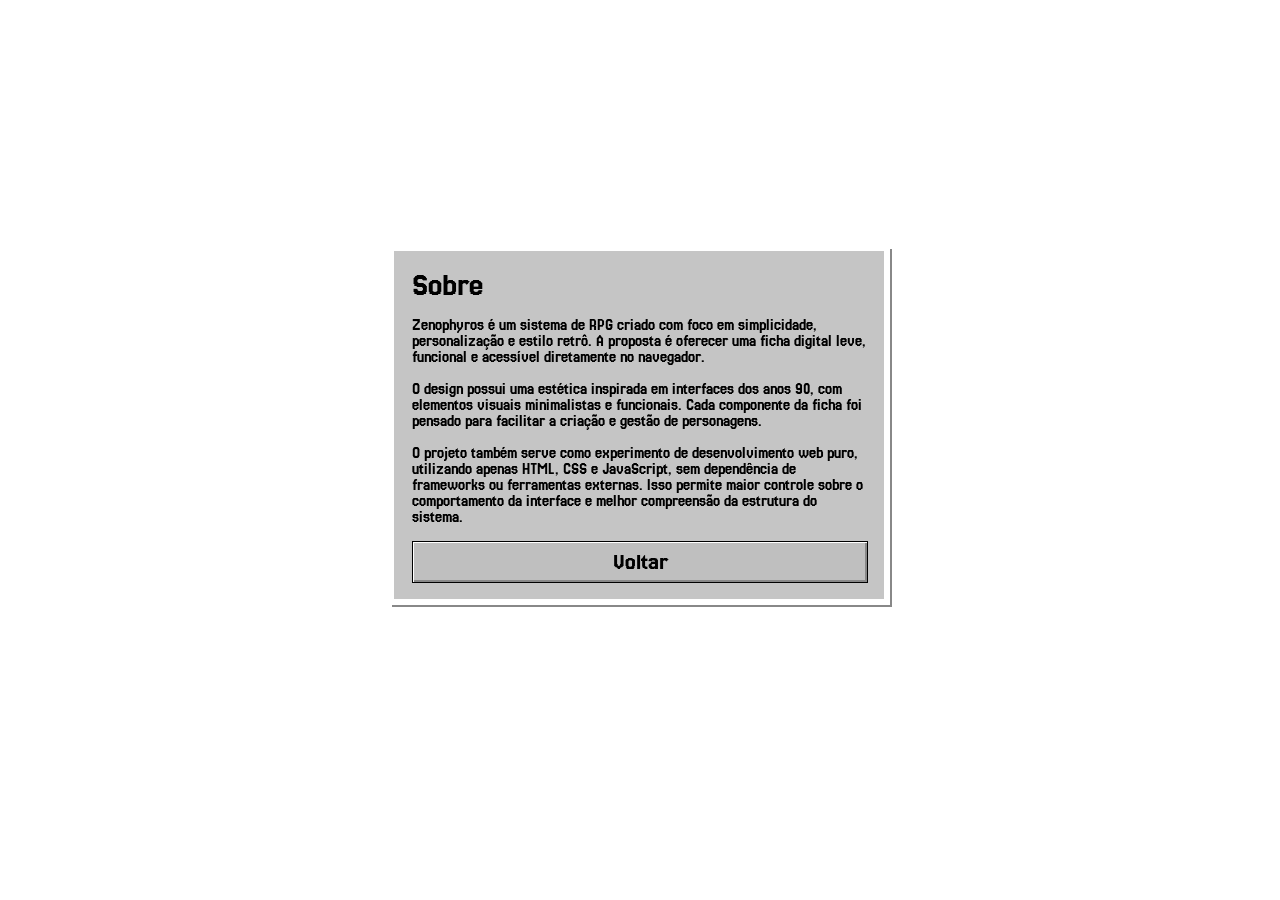
<file: zenophyros-rpg/about.html>
<!doctype html>
<html lang="pt">
  <head>
    <meta charset="UTF-8" />
    <meta name="viewport" content="width=device-width, initial-scale=1.0" />
    <title>Sobre - Zenophyros</title>
    <link rel="stylesheet" href="./css/main.css" />

    <link rel="preconnect" href="https://fonts.googleapis.com" />
    <link rel="preconnect" href="https://fonts.gstatic.com" crossorigin />
    <link
      href="https://fonts.googleapis.com/css2?family=Jersey+25&display=swap"
      rel="stylesheet"
    />
  </head>

  <body>
    <main class="container">
      <div class="frame">
        <h1>Sobre</h1>

        <p>
          Zenophyros é um sistema de RPG criado com foco em simplicidade,
          personalização e estilo retrô. A proposta é oferecer uma ficha digital
          leve, funcional e acessível diretamente no navegador.
        </p>

        <p>
          O design possui uma estética inspirada em interfaces dos anos 90, com
          elementos visuais minimalistas e funcionais. Cada componente da ficha
          foi pensado para facilitar a criação e gestão de personagens.
        </p>

        <p>
          O projeto também serve como experimento de desenvolvimento web puro,
          utilizando apenas HTML, CSS e JavaScript, sem dependência de
          frameworks ou ferramentas externas. Isso permite maior controle sobre
          o comportamento da interface e melhor compreensão da estrutura do
          sistema.
        </p>

        <div class="menu-button">
          <a href="index.html" class="botao-link">
            <span>Voltar</span>
          </a>
        </div>
      </div>
    </main>

    <footer id="site-footer"><!-- Filled by footer.js--></footer>
    <script src="./js/utils.js"></script>
    <script src="./js/footer.js"></script>
  </body>
</html>
</file>
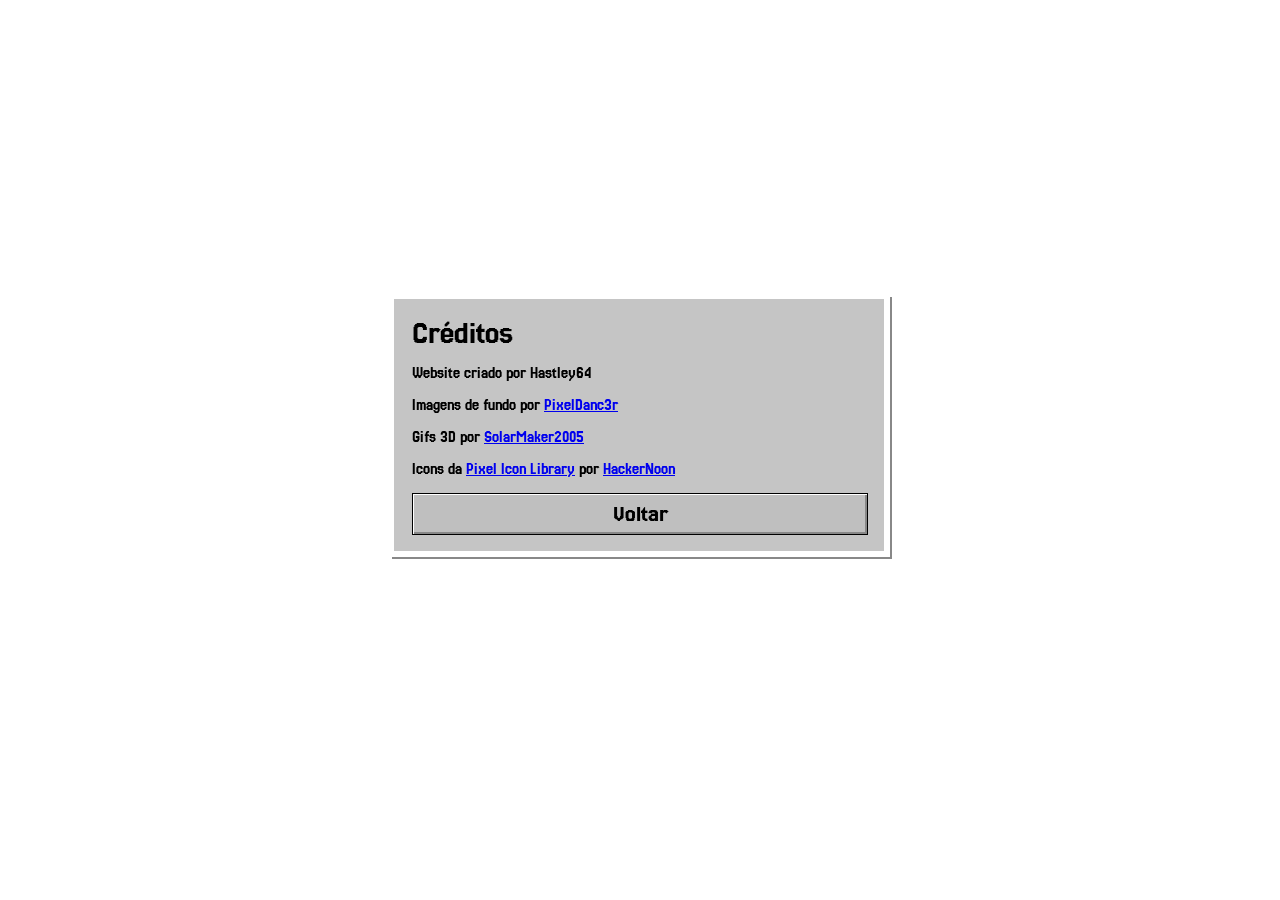
<file: zenophyros-rpg/credits.html>
<!doctype html>
<html lang="pt">
  <head>
    <meta charset="UTF-8" />
    <meta name="viewport" content="width=device-width, initial-scale=1.0" />
    <title>Sobre - Zenophyros</title>
    <link rel="stylesheet" href="./css/main.css" />

    <link rel="preconnect" href="https://fonts.googleapis.com" />
    <link rel="preconnect" href="https://fonts.gstatic.com" crossorigin />
    <link
      href="https://fonts.googleapis.com/css2?family=Jersey+25&display=swap"
      rel="stylesheet"
    />
  </head>

  <body>
    <main class="container">
      <div class="frame">
        <h1>Créditos</h1>

        <p>Website criado por Hastley64</p>

        <p>Imagens de fundo por <a href="https://linktr.ee/DANC3R">PixelDanc3r</a></p>

        <p>Gifs 3D por <a href="https://www.deviantart.com/solarmaker2005">SolarMaker2005</a></p>

        <p>Icons da <a href="https://pixeliconlibrary.com/">Pixel Icon Library</a> por <a href="https://hackernoon.com/">HackerNoon</a></p>

        <div class="menu-button">
          <a href="index.html" class="botao-link">
            <span>Voltar</span>
          </a>
        </div>
      </div>
    </main>

    <footer id="site-footer"><!-- Filled by footer.js--></footer>
    <script src="./js/utils.js"></script>
    <script src="./js/footer.js"></script>
  </body>
</html>
</file>
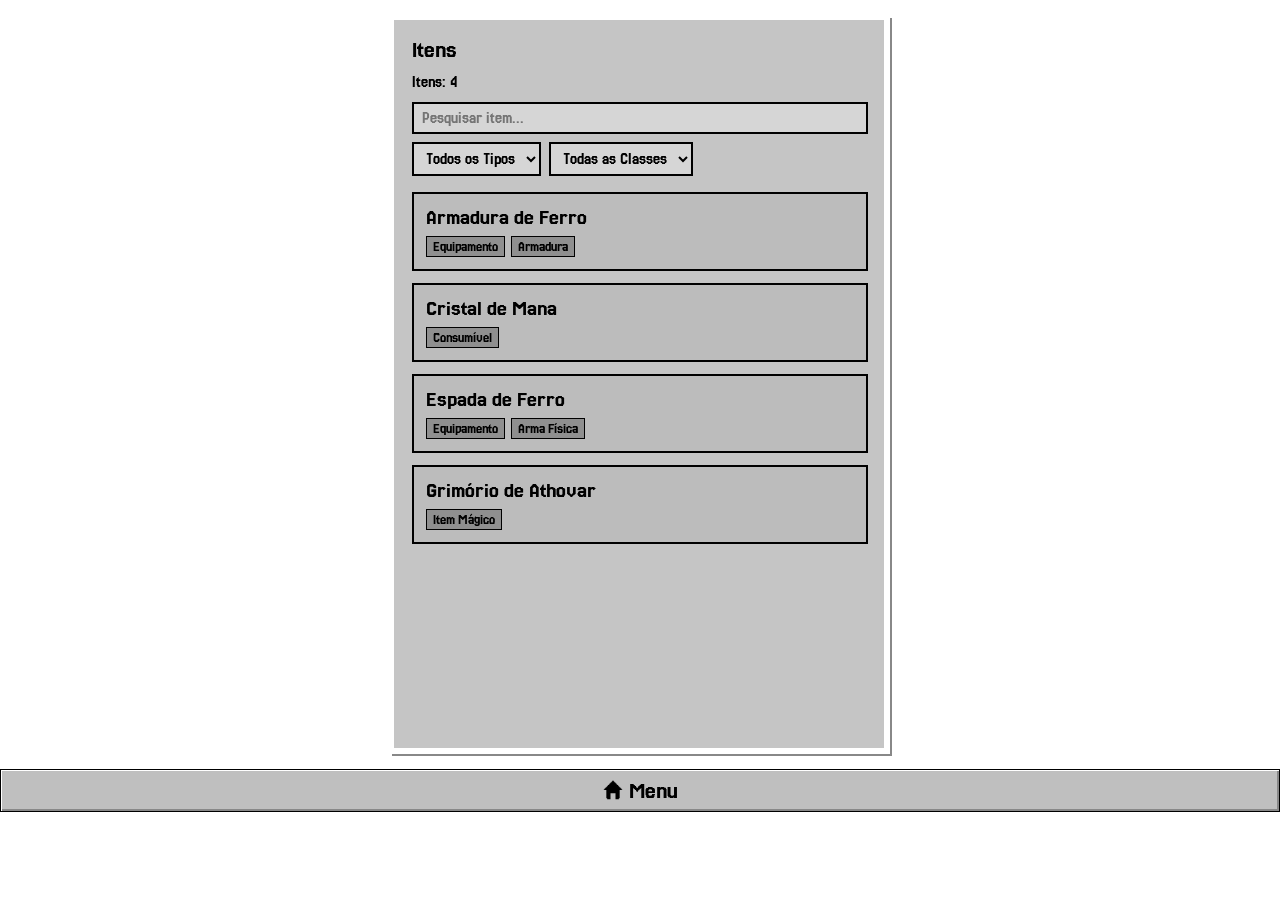
<file: zenophyros-rpg/items-page.html>
<!doctype html>
<html lang="pt-BR">
  <head>
    <meta charset="UTF-8" />
    <meta name="viewport" content="width=device-width, initial-scale=1.0" />

    <title>Itens</title>

    <link rel="stylesheet" href="./css/main.css" />
    <link rel="stylesheet" href="./css/items-page.css" />

    <link rel="icon" type="image/png" href="./assets/newicon-192.png" />

    <link rel="preconnect" href="https://fonts.googleapis.com" />
    <link rel="preconnect" href="https://fonts.gstatic.com" crossorigin />

    <link
      href="https://fonts.googleapis.com/css2?family=Jersey+25&display=swap"
      rel="stylesheet"
    />
  </head>

  <body>
    <main class="container">
      <section class="frame items-page">
        <header class="items-header">
          <h1>Itens</h1>

          <span id="items-count" class="items-count"> Itens: 0 </span>

          <div class="items-toolbar">
            <input
              type="text"
              id="search-input"
              placeholder="Pesquisar item..."
            />

            <select id="filter-types">
              <option value="">Todos os Tipos</option>
            </select>

            <select id="filter-class">
              <option value="">Todas as Classes</option>
            </select>
          </div>
        </header>

        <section id="items-list" class="items-list">
          <!-- LIST OF ITEMS CONTROLLED BY JS -->
        </section>

        <!-- MODAL DE ITEM -->
        <div id="item-modal" class="item-modal hidden">
          <div class="item-modal-content">
            <button id="close-modal" class="modal-close">X</button>

            <div id="modal-body">
              <h2 id="item-name">item-name</h2>

              <div class="modal-badges">
                <span id="type-badge" class="item-badge">type-label</span>
                <span id="item-class-badge" class="item-badge">type-label</span>
              </div>

              <div if="description-section" class="modal-section">
                <h3>Descrição</h3>
                <p id="item-description">item-description</p>
              </div>

              <div id="requirements-section" class="modal-section">
                <h3>Requisitos</h3>

                <div id="item-requirements" class="modal-box">
                  item-requirements
                </div>
              </div>

              <div id="effect-section" class="modal-section">
                <h3>Efeito</h3>
                <p id="item-effect">item-effect</p>
              </div>

              <div id="weight-section" class="modal-section">
                <h3>Classe de Peso</h3>
                <div class="modal-badges">
                  <span id="weight-badge" class="item-badge">weight-badge</span>
                </div>
              </div>
            </div>

            <div class="modal-section">
              <h3>Valor Estimado</h3>
              <p id="item-value">item-value</p>
            </div>

            <div class="modal-id">ID: <code id="item-id">item-id</code></div>
          </div>
        </div>
      </section>
      <a href="index.html" class="botao-link">
        <img src="./assets/icons/home-solid.svg" class="icon" alt="" />
        Menu
      </a>
    </main>
    <footer id="site-footer"><!-- Filled by footer.js--></footer>

    <script src="./js/utils.js"></script>
    <script src="./js/footer.js"></script>
    <script src="./js/pages/item/item-enums.js"></script>
    <script src="./js/pages/item/item-db.js"></script>
    <script src="./js/pages/item/item-ui.js"></script>
    <script src="./js/pages/items-page.js"></script>
  </body>
</html>
</file>
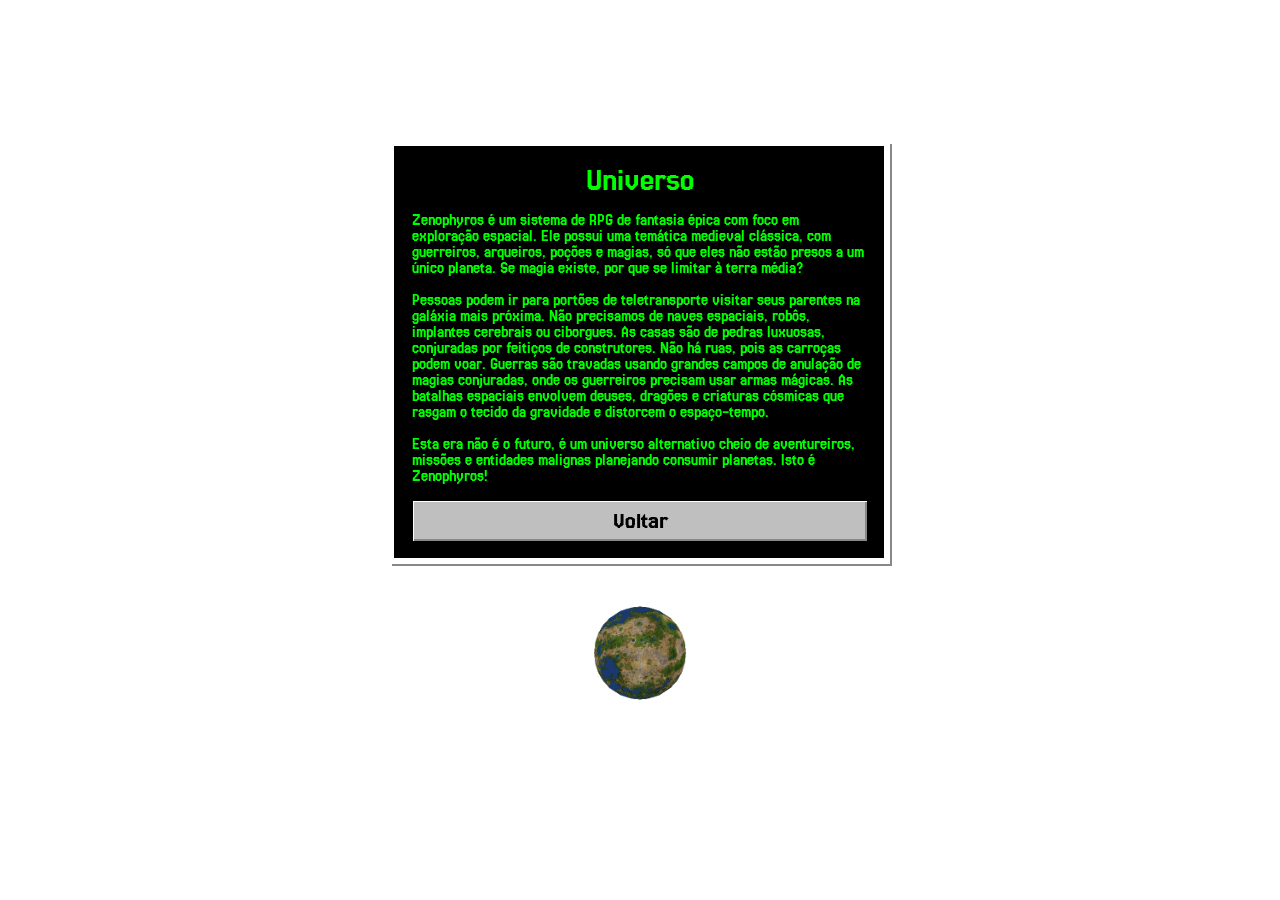
<file: zenophyros-rpg/lore.html>
<!doctype html>
<html lang="pt">
  <head>
    <meta charset="UTF-8" />
    <meta name="viewport" content="width=device-width, initial-scale=1.0" />
    <title>Universo - Zenophyros</title>
    <link rel="stylesheet" href="./css/main.css" />

    <link rel="preconnect" href="https://fonts.googleapis.com" />
    <link rel="preconnect" href="https://fonts.gstatic.com" crossorigin />
    <link
      href="https://fonts.googleapis.com/css2?family=Jersey+25&display=swap"
      rel="stylesheet"
    />
  </head>

  <body>
    <main class="container">
      <div class="frame">
        <h1>Universo</h1>

        <p>
          Zenophyros é um sistema de RPG de fantasia épica com foco em
          exploração espacial. Ele possui uma temática medieval clássica, com
          guerreiros, arqueiros, poções e magias, só que eles não estão presos a
          um único planeta. Se magia existe, por que se limitar à terra média?
        </p>

        <p>
          Pessoas podem ir para portões de teletransporte visitar seus parentes
          na galáxia mais próxima. Não precisamos de naves espaciais, robôs,
          implantes cerebrais ou ciborgues. As casas são de pedras luxuosas,
          conjuradas por feitiços de construtores. Não há ruas, pois as carroças
          podem voar. Guerras são travadas usando grandes campos de anulação de
          magias conjuradas, onde os guerreiros precisam usar armas mágicas. As
          batalhas espaciais envolvem deuses, dragões e criaturas cósmicas que
          rasgam o tecido da gravidade e distorcem o espaço-tempo.
        </p>

        <p>
          Esta era não é o futuro, é um universo alternativo cheio de
          aventureiros, missões e entidades malignas planejando consumir
          planetas. Isto é Zenophyros!
        </p>

        <div class="menu-button">
          <a href="index.html" class="botao-link">
            <span>Voltar</span>
          </a>
        </div>
      </div>
      <img src="./assets/globe-50pct.gif" id="globe-gif" />
    </main>

    <footer id="site-footer"><!-- Filled by footer.js--></footer>
    <script src="./js/footer.js"></script>
  </body>
  <style>
    /* muda cor de TODO texto dentro do frame */
    .frame {
      background: #000; /* preto sólido */
      color: #00ff00; /* verde */
    }

    /* centraliza o título */
    .frame h1 {
      text-align: center;
    }

    /* garante que inputs, caso existam no futuro, também sigam o tema */
    .frame input,
    .frame select,
    .frame textarea {
      color: #00ff00;
      background: #000;
      border-color: #00ff00;
    }
    #globe-gif {
      display: block;
      margin: 10px auto;
      width: 128px;
      height: 128px;
    }
    
  </style>
</html>
</file>
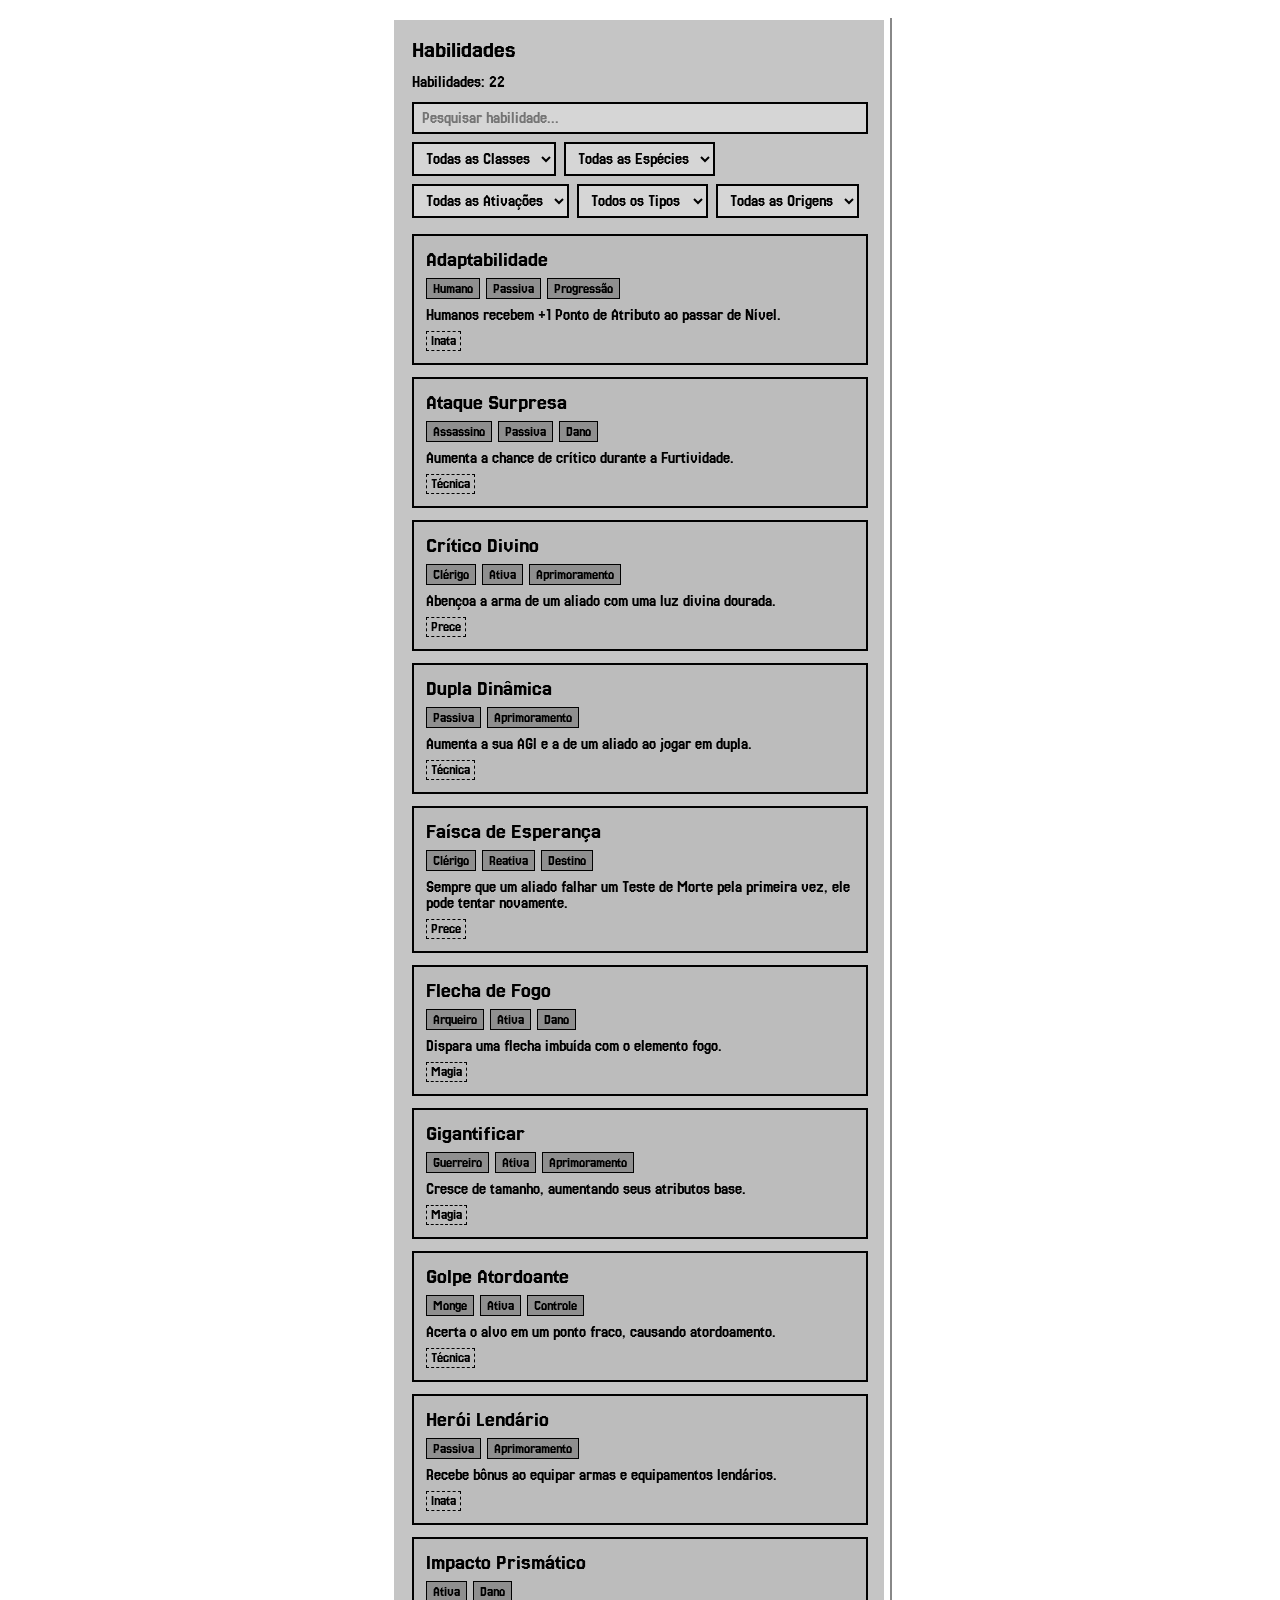
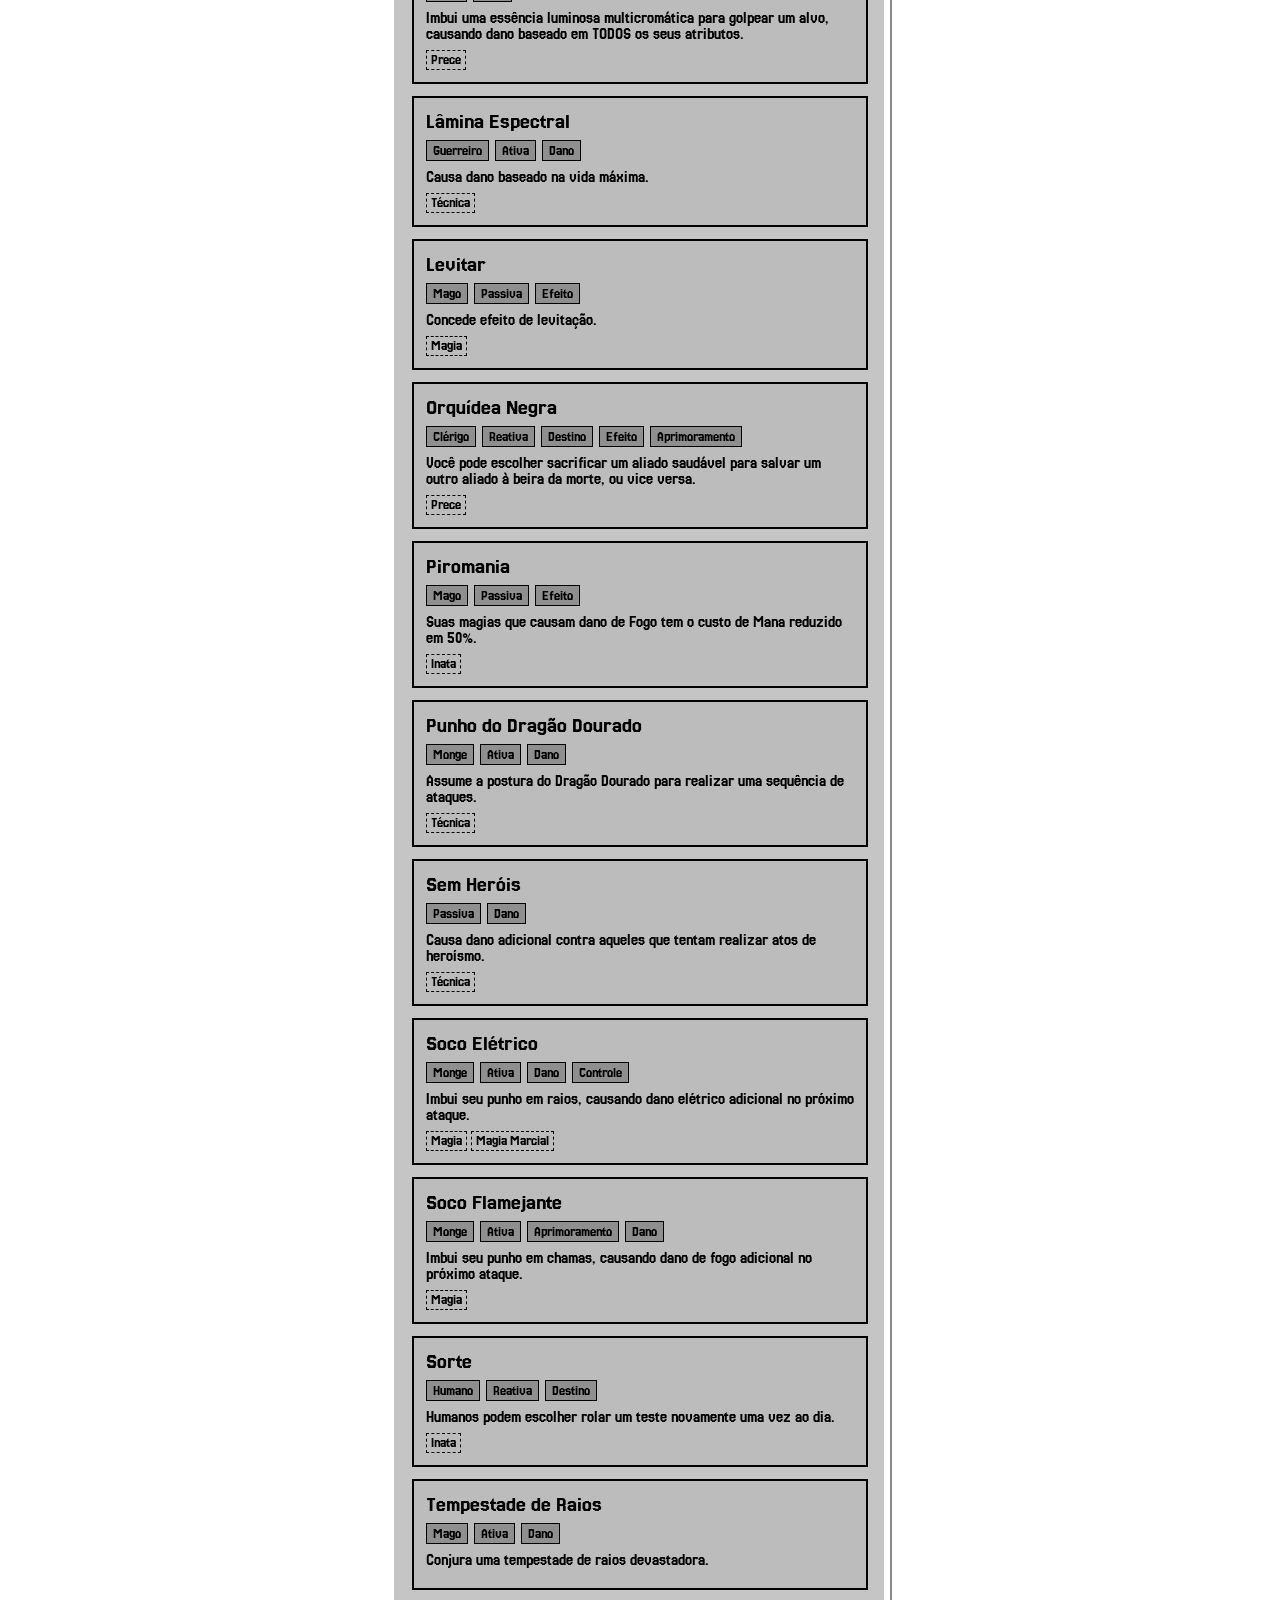
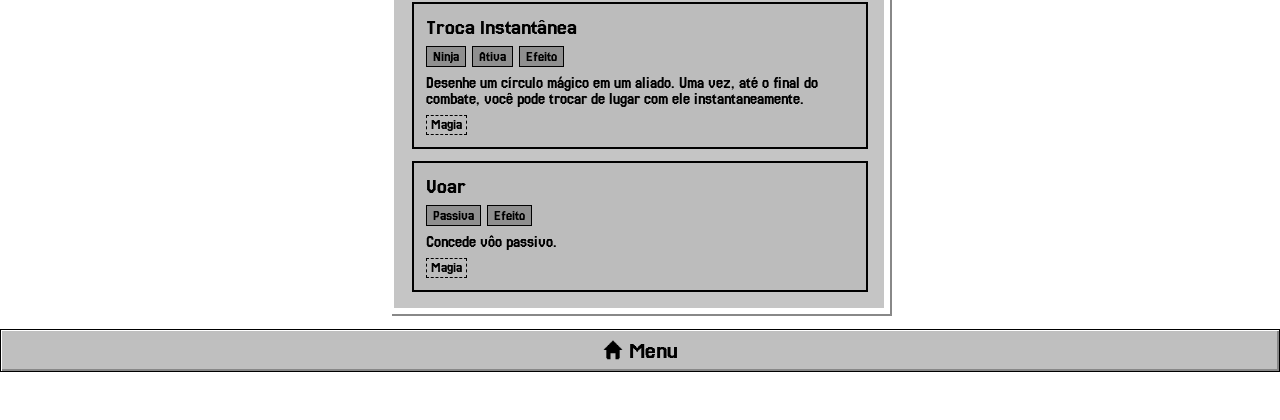
<file: zenophyros-rpg/skills-page copy.html>
<!doctype html>
<html lang="pt-BR">
  <head>
    <meta charset="UTF-8" />
    <meta name="viewport" content="width=device-width, initial-scale=1.0" />

    <title>Habilidades</title>

    <link rel="stylesheet" href="./css/main.css" />
    <link rel="stylesheet" href="./css/skills-page.css" />

    <link rel="preconnect" href="https://fonts.googleapis.com" />
    <link rel="preconnect" href="https://fonts.gstatic.com" crossorigin />

    <link
      href="https://fonts.googleapis.com/css2?family=Jersey+25&display=swap"
      rel="stylesheet"
    />
  </head>

  <body>
    <main class="container">
      <section class="frame skills-page">
        <header class="skills-header">
          <h1>Habilidades</h1>

          <span id="skills-count" class="skills-count"> Habilidades: 0 </span>

          <div class="skills-toolbar">
            <input
              type="text"
              id="search-input"
              placeholder="Pesquisar habilidade..."
            />

            <select id="filter-class">
              <option value="">Todas as Classes</option>
            </select>

            <select id="filter-species">
              <option value="">Todas as Espécies</option>
            </select>

            <select id="filter-activation">
              <option value="">Todas as Ativações</option>
            </select>

            <select id="filter-types">
              <option value="">Todos os Tipos</option>
            </select>

            <select id="filter-origin">
              <option value="">Todas as Origens</option>
            </select>
          </div>
        </header>

        <section id="skills-list" class="skills-list">
          <!-- LIST OF SKILLS CONTROLLED BY JS -->
        </section>

        <!-- MODAL DE HABILIDADE -->
        <div id="skill-modal" class="skill-modal hidden">
          <div class="skill-modal-content">
            <button id="close-modal" class="modal-close">X</button>

            <div id="modal-body">
              <h2 id="skill-name">skill-name</h2>

              <div class="modal-badges">
                <span id="species-badge" class="skill-badge">species-label</span>
                <span id="class-badge" class="skill-badge">class-label</span>
                <span id="activation-badge" class="skill-badge">activation-label</span>
                <span id="origin-tag" class="skill-tag">origin-label</span>
                <span id="school-tag" class="skill-tag">school-label</span>
              </div>

              <div class="modal-section">
                <h3>Resumo</h3>
                <p id="skill-summary">skill-summary</p>
              </div>

              <div id="requirements-section" class="modal-section">
                <h3>Pré-Requisitos</h3>

                <div id="skill-requirements" class="modal-box">
                  skill-requirements
                </div>
              </div>

              <div class="modal-section">
                <h3>Efeito</h3>
                <p id="skill-desc">skill-desc</p>
              </div>

              <div id="critical-section" class="modal-section">
                <h3>Crítico</h3>
                <p id="skill-critical">skill-critical</p>
              </div>

              <div id="cost-section" class="modal-section">
                <h3>Custo</h3>

                <div id="skill-cost" class="modal-box">skill-cost</div>
              </div>

              <div class="modal-section">
                <h3>Tipos</h3>

                <div id="skill-types" class="modal-badges">
                  <!-- badges -->
                </div>
              </div>

              <div class="modal-id">
                ID: <code id="skill-id">skill-id</code>
              </div>
            </div>
          </div>
        </div>
      </section>
      <a href="index.html" class="botao-link">
        <img src="./assets/icons/home-solid.svg" class="icon" alt="" />
        Menu
      </a>
    </main>
    <footer id="site-footer"><!-- Filled by footer.js--></footer>

    <script src="./js/utils.js"></script>
    <script src="./js/footer.js"></script>
    <script src="./js/pages/skill/skill-enums.js"></script>
    <script src="./js/pages/skill/skill-db.js"></script>
    <script src="./js/pages/skill/skills-ui.js"></script>
    <script src="./js/pages/skills-page.js"></script>
  </body>
</html>
</file>
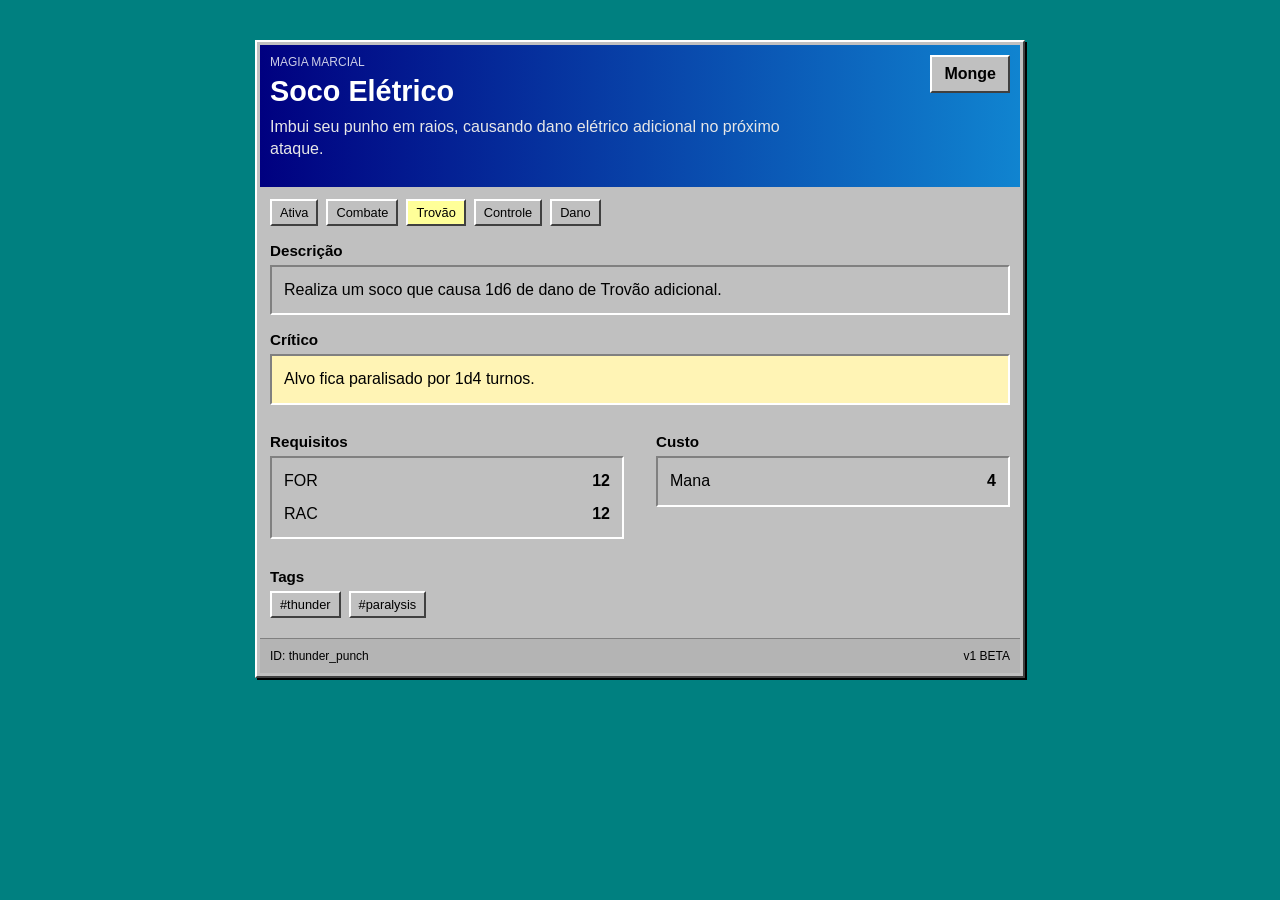
<file: zenophyros-rpg/test.html>
<!doctype html>
<html lang="pt-BR">
  <head>
    <meta charset="UTF-8" />
    <meta name="viewport" content="width=device-width, initial-scale=1.0" />

    <link rel="stylesheet" href="./css/test.css" />
    <title>Página de Teste</title>
  </head>
  <body>
    <div class="skill-modal-preview">
      <div class="skill-window">
        <div class="skill-banner">
          <div>
            <p class="skill-category">Magia Marcial</p>
            <h1>Soco Elétrico</h1>
            <p class="skill-summary">
              Imbui seu punho em raios, causando dano elétrico adicional no
              próximo ataque.
            </p>
          </div>

          <div class="skill-class-box">
            <span>Monge</span>
          </div>
        </div>

        <div class="skill-badges">
          <span class="badge">Ativa</span>
          <span class="badge">Combate</span>
          <span class="badge thunder">Trovão</span>
          <span class="badge">Controle</span>
          <span class="badge">Dano</span>
        </div>

        <section class="skill-section">
          <h2>Descrição</h2>

          <div class="section-box">
            Realiza um soco que causa 1d6 de dano de Trovão adicional.
          </div>
        </section>

        <section class="skill-section critical-box">
          <h2>Crítico</h2>

          <div class="section-box">Alvo fica paralisado por 1d4 turnos.</div>
        </section>

        <div class="skill-grid">
          <section class="skill-section">
            <h2>Requisitos</h2>

            <div class="section-box info-list">
              <div>
                <span>FOR</span>
                <strong>12</strong>
              </div>

              <div>
                <span>RAC</span>
                <strong>12</strong>
              </div>
            </div>
          </section>

          <section class="skill-section">
            <h2>Custo</h2>

            <div class="section-box info-list">
              <div>
                <span>Mana</span>
                <strong>4</strong>
              </div>
            </div>
          </section>
        </div>

        <section class="skill-section">
          <h2>Tags</h2>

          <div class="tags">
            <span>#thunder</span>
            <span>#paralysis</span>
          </div>
        </section>

        <footer class="skill-footer">
          <span>ID: thunder_punch</span>
          <span>v1 BETA</span>
        </footer>
      </div>
    </div>
  </body>
</html>
</file>
<file: zenophyros-rpg/css/main.css>
:root {
  --ui-bg: rgb(191, 191, 191);
  --ui-bg-transparent: rgba(191, 191, 191, 0.9);
  --ui-border: #000;
  --ui-shadow-light: #fff;
  --ui-shadow-dark: #888888;
}

* {
  margin: 0;
  padding: 0;
  box-sizing: border-box;
}

body {
  display: flex;
  flex-direction: column;
  min-height: 100vh;

  background-image: url(https://zenophyros.netlify.app/assets/background.jpg);
  background-size: cover;
  background-position: center;
  background-attachment: fixed;
  background-repeat: no-repeat;

  font-family: "Jersey 25", sans-serif;
  font-size: 16px;
  overflow-x: hidden;
}

/* Isto é um componente que organiza a posição dos elementos na pagina. */
.container {
  display: flex;
  flex-direction: column;
  justify-content: center; /* centraliza verticalmente */
  align-items: center; /* centraliza horizontalmente */
  flex: 1; /* cresce de tamanho e ocupa todo o espaço disponível */
  gap: 15px;
}

/* Isto aqui é layout que controla aparência. Não misturar responsabilidade com componente */
.frame {
  display: flex;
  flex-direction: column;
  gap: 16px;

  background: rgba(191, 191, 191, 0.9);
  border: 4px solid var(--ui-shadow-light);

  box-shadow:
    2px 2px 0 var(--ui-shadow-dark),
    -2px -2px 0 var(--ui-shadow-light) inset;

  padding: 18px;
  max-width: 500px;
  width: 100%;
}

.topo {
  display: flex;
  /* separa horizontalmente os 2 filhos, um colado no canto esquerdo e o outro no direito */
  justify-content: space-between;
  gap: 16px;
  margin-bottom: 16px;
}

.left-column {
  display: flex;
  flex-direction: column;
  flex: 1;
  gap: 8px;
}

.right-column {
  display: flex;
  flex-direction: column;
}

label {
  display: flex;
  flex-direction: column;
}

/* CLASSE + ÍCONE */
.classe-wrapper {
  display: flex;
  align-items: end; /* alinhar com o select */
  gap: 6px;
}

.class-group {
  display: flex;
  flex-direction: column;
  flex: 1; /* faz cada grupo ocupar o máximo possível */
}

.class-group select {
  width: 100%; /* faz o select ocupar todo o grupo */
  box-sizing: border-box; /* evita overflow com padding */
}

/* ----------------------------------- STATUS --------------------------------- */
.status-wrapper {
  display: flex;
  gap: 10px;
  align-items: flex-end;
}

.status-wrapper input {
  text-align: center;
}

.status-group {
  display: flex;
  flex-direction: column;
}

/* Vida e Mana recebem mais espaço */
.status-group:nth-child(1),
.status-group:nth-child(2) {
  flex: 2;
}

/* Armadura e Esquiva recebem menos */
.status-group:nth-child(3),
.status-group:nth-child(4) {
  flex: 1;
  max-width: 70px;
}

.status-inputs {
  display: flex;
  align-items: center;
  gap: 5px;
}

.status-inputs input {
  width: 100%;
  min-width: 0;
  box-sizing: border-box;
}

.status-inputs span {
  flex-shrink: 0;
}

/* --------------------------------- END OF STATUS --------------------------------------- */

.retrato img {
  width: 100px;
  height: 100px;
  image-rendering: pixelated;
  border: 2px solid #ffc400;
}

.secao {
  margin-top: 12px;
}

.secao h3 {
  font-size: 1rem;
  font-weight: 100;
  margin-bottom: 4px;
}

.secao textarea {
  width: 100%;
  height: 80px;
  resize: none;
}

#site-footer {
  padding: 16px;
  text-align: center;
  font-size: 16px;
  color: white;
}

.acoes {
  display: grid;
  grid-template-columns: repeat(2, 1fr); /* 2 colunas iguais */
  gap: 8px;
  width: 100%;
  max-width: 500px;
}

.icon {
  width: 20px; /* escala do SVG */
  height: 20px;
  flex-shrink: 0; /* impede deformação */
  image-rendering: pixelated;
  position: relative;
  top: 2px; /* move pra baixo */
}

/* -------------------- GRADE DE HABILIDADES -------------------- */

.grade-habilidades {
  display: grid;
  grid-template-columns: repeat(2, 1fr);
  gap: 8px;
  margin-top: 4px;
}

.grade-inventario {
  display: grid;
  grid-template-columns: repeat(4, 1fr);
  gap: 8px;
  margin-top: 4px;
}

.botao-item,
.botao-habilidade {
  height: 56px;
  padding: 6px;

  font-family: inherit;
  font-size: 1rem;
  text-align: center;
  color: #000;

  background-color: var(--ui-bg);
  border: 1px solid var(--ui-border);

  box-shadow:
    1px 1px 0 var(--ui-shadow-light) inset,
    -2px -2px 0 var(--ui-shadow-dark) inset;

  cursor: pointer;

  overflow: hidden;
  text-overflow: ellipsis;
}

.botao-item:hover,
.botao-habilidade:hover {
  filter: brightness(1.1);
}

.botao-item:active,
.botao-habilidade:active {
  transform: translate(2px, 2px);

  box-shadow:
    -1px -1px 0 var(--ui-shadow-light) inset,
    2px 2px 0 var(--ui-shadow-dark) inset;
}

/* -------------------- SEÇÃO DE ATRIBUTOS -------------------- */

.atributos {
  display: grid;
  grid-template-columns: repeat(4, 1fr);
  gap: 8px;
  margin-bottom: 16px;
}

.atributos label {
  display: flex;
  flex-direction: column;
  align-items: center;
  text-align: center;
}

.atributos input {
  width: 60px;
  text-align: center;
}

/* -------------------- INPUT CONFIG -------------------- */

input,
select,
textarea {
  font-family: inherit;
  font-size: 1rem;
  padding: 4px;
  border: 1px solid #000;
  background: #fff;
}

input[type="number"]::-webkit-inner-spin-button {
  display: none;
}

input[readonly] {
  background-color: var(--ui-shadow-dark);
  cursor: not-allowed;
}

#select-level {
  background-color: var(--ui-bg);
  border: 1px solid var(--ui-border);
  border-radius: 0;
  box-shadow:
    1px 1px 0 var(--ui-shadow-light) inset,
    -2px -2px 0 var(--ui-shadow-dark) inset;

  outline: 0;
}

#icone-classe {
  width: 32px;
  height: 32px;
}

/* -------------------- BUTTON CONFIG -------------------- */

.botao-link {
  display: inline-block;
  align-items: center;
  width: 100%; /* ocupa toda a célula da grid */
  min-width: 0;
  padding: 8px 16px;
  gap: 8px;

  font-family: inherit;
  font-size: 1.5rem;
  text-align: center;
  text-decoration: none;
  color: #000;

  background-color: var(--ui-bg);
  border: 1px solid var(--ui-border);
  border-radius: 0;
  box-shadow:
    1px 1px 0 var(--ui-shadow-light) inset,
    -2px -2px 0 var(--ui-shadow-dark) inset;

  outline: 0;

  cursor: pointer;
}

.botao-link:hover {
  filter: brightness(1.2);
}

.botao-link:active {
  transform: translate(2px, 2px);

  box-shadow:
    -1px -1px 0 var(--ui-shadow-light) inset,
    2px 2px 0 var(--ui-shadow-dark) inset;
}

.botao-link:focus {
  outline: 1px solid #fff;
}

.menu-button a {
  min-width: 250px;
}

h1,
h2,
h3,
h4,
h5,
h6,
strong,
b,
th {
  font-weight: normal;
}

#ficha-form {
  display: flex;
  flex-direction: column;
  gap: 16px;
}
</file>
<file: zenophyros-rpg/css/items-page.css>
.items-page {
  display: flex;
  flex-direction: column;

  gap: 16px;
}

/* Rewrites the .container from main.css */
.container {
  display: flex;
  flex-direction: column;

  align-items: center;
  justify-content: flex-start;

  flex: 1;
  gap: 15px;

  padding-top: 16px;
}

.items-header {
  display: flex;
  flex-direction: column;

  gap: 12px;
}

.items-toolbar {
  display: flex;
  flex-wrap: wrap;
  gap: 8px;
}

.items-toolbar input,
.items-toolbar select {
  font-family: inherit;
  font-size: 1rem;

  padding: 6px 8px;

  border: 2px solid #000;

  background: #d6d6d6;
}

#search-input {
  flex: 1 0 100%;
}

.items-list {
  display: grid;
  grid-template-columns: repeat(auto-fill, minmax(320px, 1fr));
  gap: 12px;
  min-height: 60vh;
  align-items: start;
  align-content: start;
}

.item-card {
  display: flex;
  flex-direction: column;

  gap: 8px;

  padding: 12px;

  border: 2px solid #000;

  background: #bcbcbc;

  transition: transform 0.08s ease;

  cursor: pointer;
}

.item-card:hover {
  transform: translateY(-2px);

  background: #cfcfcf;

  cursor: pointer;
}

.item-top {
  display: flex;

  justify-content: space-between;
  align-items: center;

  gap: 8px;
}

.item-name {
  font-size: 1.4rem;
}

.item-level {
  font-size: 1rem;

  opacity: 0.8;
}

.item-meta {
  display: flex;
  flex-wrap: wrap;

  gap: 6px;
}

.item-badge {
  padding: 2px 6px;

  border: 1px solid #000;

  background: #8f8f8f;

  font-size: 0.9rem;
}

.item-description {
  line-height: 1.3;
}

.item-tags {
  display: flex;
  flex-wrap: wrap;

  gap: 4px;
}

.item-tag {
  font-size: 0.85rem;

  padding: 2px 4px;

  border: 1px dashed #000;
}

/* ---------------- MODAL ---------------- */

.item-modal {
  position: fixed;

  inset: 0;

  display: flex;

  justify-content: center;
  align-items: center;

  padding: 24px;

  background: rgba(0, 0, 0, 0.7);

  z-index: 999;
}

.item-modal.hidden {
  display: none;
}

.item-modal-content {
  position: relative;

  width: 100%;
  max-width: 700px;

  max-height: 90vh;

  overflow-y: auto;

  padding: 20px;

  border: 3px solid #000;

  background: #bcbcbc;

  box-shadow:
    2px 2px 0 #fff inset,
    -2px -2px 0 #666 inset;
}

.modal-close {
  position: absolute;

  top: 8px;
  right: 8px;

  width: 32px;
  height: 32px;

  border: 1px solid #000;

  background: #d0d0d0;

  font-family: inherit;

  cursor: pointer;
}

.modal-close:hover {
  filter: brightness(1.1);
}

.modal-button {
  border: 1px solid #000;

  background: #d0d0d0;

  font-family: inherit;

  cursor: pointer;
}

.modal-button:hover {
  filter: brightness(1.1);
}

.modal-close {
  position: absolute;

  top: 8px;
  right: 8px;

  width: 32px;
  height: 32px;
}

.modal-section {
  display: flex;
  flex-direction: column;

  gap: 4px;

  margin-top: 16px;
}

.modal-section h3 {
  border-bottom: 1px solid #000;

  padding-bottom: 4px;
}

.modal-badges {
  display: flex;
  flex-wrap: wrap;

  gap: 6px;

  margin-top: 8px;
}

.modal-grid {
  display: grid;

  grid-template-columns:
    repeat(auto-fit, minmax(120px, 1fr));

  gap: 8px;
}

.modal-box {
  padding: 8px;

  border: 1px solid #000;

  background: #d7d7d7;
}

.modal-id {
  margin-top: 24px;

  padding-top: 12px;

  border-top: 1px solid #777;

  font-size: 0.85rem;

  opacity: 0.7;
}

.modal-id code {
  font-family: monospace;

  font-size: 0.9rem;
}

#btn-remover-item {
  display: block;

  margin: 24px auto 0;

  padding: 6px 12px;

  background: #c44;
  color: #fff;
}

/* This line was written with much fury and frustration. */
[hidden] {
  display: none !important;
}
</file>
<file: zenophyros-rpg/css/skills-page.css>
.skills-page {
  display: flex;
  flex-direction: column;

  gap: 16px;
}

/* Rewrites the .container from main.css */
.container {
  display: flex;
  flex-direction: column;

  align-items: center;
  justify-content: flex-start;

  flex: 1;
  gap: 15px;

  padding-top: 16px;
}

.skills-header {
  display: flex;
  flex-direction: column;

  gap: 12px;
}

.skills-toolbar {
  display: flex;
  flex-wrap: wrap;
  gap: 8px;
}

.skills-toolbar input,
.skills-toolbar select {
  font-family: inherit;
  font-size: 1rem;

  padding: 6px 8px;

  border: 2px solid #000;

  background: #d6d6d6;
}

#search-input {
  flex: 1 0 100%;
}

.skills-list {
  display: grid;
  grid-template-columns: repeat(auto-fill, minmax(320px, 1fr));
  gap: 12px;
  min-height: 60vh;
  align-items: start;
  align-content: start;
}

.skill-card {
  display: flex;
  flex-direction: column;

  gap: 8px;

  padding: 12px;

  border: 2px solid #000;

  background: #bcbcbc;

  transition: transform 0.08s ease;

  cursor: pointer;
}

.skill-card:hover {
  transform: translateY(-2px);

  background: #cfcfcf;

  cursor: pointer;
}

.skill-top {
  display: flex;

  justify-content: space-between;
  align-items: center;

  gap: 8px;
}

.skill-name {
  font-size: 1.4rem;
}

.skill-level {
  font-size: 1rem;

  opacity: 0.8;
}

.skill-meta {
  display: flex;
  flex-wrap: wrap;

  gap: 6px;
}

.skill-badge {
  padding: 2px 6px;

  border: 1px solid #000;

  background: #8f8f8f;

  font-size: 0.9rem;
}

.skill-description {
  line-height: 1.3;
}

.skill-tags {
  display: flex;
  flex-wrap: wrap;

  gap: 4px;
}

.skill-tag {
  font-size: 0.85rem;

  padding: 2px 4px;

  border: 1px dashed #000;
}

/* ---------------- MODAL ---------------- */

.skill-modal {
  position: fixed;

  inset: 0;

  display: flex;

  justify-content: center;
  align-items: center;

  padding: 24px;

  background: rgba(0, 0, 0, 0.7);

  z-index: 999;
}

.skill-modal.hidden {
  display: none;
}

.skill-modal-content {
  position: relative;

  width: 100%;
  max-width: 700px;

  max-height: 90vh;

  overflow-y: auto;

  padding: 20px;

  border: 3px solid #000;

  background: #bcbcbc;

  box-shadow:
    2px 2px 0 #fff inset,
    -2px -2px 0 #666 inset;
}

.modal-close {
  position: absolute;

  top: 8px;
  right: 8px;

  width: 32px;
  height: 32px;

  border: 1px solid #000;

  background: #d0d0d0;

  font-family: inherit;

  cursor: pointer;
}

.modal-close:hover {
  filter: brightness(1.1);
}

.modal-button {
  border: 1px solid #000;

  background: #d0d0d0;

  font-family: inherit;

  cursor: pointer;
}

.modal-button:hover {
  filter: brightness(1.1);
}

.modal-close {
  position: absolute;

  top: 8px;
  right: 8px;

  width: 32px;
  height: 32px;
}

.modal-section {
  display: flex;
  flex-direction: column;

  gap: 4px;

  margin-top: 16px;
}

.modal-section h3 {
  border-bottom: 1px solid #000;

  padding-bottom: 4px;
}

.modal-badges {
  display: flex;
  flex-wrap: wrap;

  gap: 6px;

  margin-top: 8px;
}

.modal-grid {
  display: grid;

  grid-template-columns:
    repeat(auto-fit, minmax(120px, 1fr));

  gap: 8px;
}

.modal-box {
  padding: 8px;

  border: 1px solid #000;

  background: #d7d7d7;
}

.modal-id {
  margin-top: 24px;

  padding-top: 12px;

  border-top: 1px solid #777;

  font-size: 0.85rem;

  opacity: 0.7;
}

.modal-id code {
  font-family: monospace;

  font-size: 0.9rem;
}

#btn-remover-skill {
  display: block;

  margin: 24px auto 0;

  padding: 6px 12px;

  background: #c44;
  color: #fff;
}

/* This line was written with much fury and frustration. */
[hidden] {
  display: none !important;
}
</file>
<file: zenophyros-rpg/css/test.css>
body {
  margin: 0;
  padding: 40px;

  background: #008080;

  font-family: "Tahoma", sans-serif;

  color: #000;
}

.skill-modal-preview {
  display: flex;

  justify-content: center;
}

.skill-window {
  width: 100%;
  max-width: 760px;

  padding: 3px;

  background: #c0c0c0;

  border:
    2px solid #fff;

  border-right-color: #404040;
  border-bottom-color: #404040;

  box-shadow: 2px 2px 0 #000;
}

.skill-banner {
  display: flex;

  justify-content: space-between;
  align-items: flex-start;

  gap: 20px;

  padding: 10px;

  margin-bottom: 12px;

  background:
    linear-gradient(
      90deg,
      #000080 0%,
      #1084d0 100%
    );

  color: #fff;
}

.skill-category {
  margin: 0 0 6px;

  font-size: .75rem;

  text-transform: uppercase;

  opacity: .8;
}

.skill-banner h1 {
  margin: 0;

  font-size: 1.8rem;

  font-weight: bold;
}

.skill-summary {
  margin-top: 8px;

  max-width: 520px;

  line-height: 1.4;

  color: #e7e7e7;
}

.skill-class-box {
  padding: 8px 12px;

  background: #c0c0c0;

  color: #000;

  border:
    2px solid #fff;

  border-right-color: #404040;
  border-bottom-color: #404040;

  font-weight: bold;

  text-align: center;
}

.skill-badges {
  display: flex;
  flex-wrap: wrap;

  gap: 8px;

  padding: 0 10px;

  margin-bottom: 16px;
}

.badge {
  padding: 4px 8px;

  background: #c0c0c0;

  border:
    2px solid #fff;

  border-right-color: #404040;
  border-bottom-color: #404040;

  font-size: .8rem;
}

.badge.thunder {
  background: #ffff99;
}

.skill-section {
  padding: 0 10px;

  margin-bottom: 16px;
}

.skill-section h2 {
  margin-bottom: 6px;

  font-size: .95rem;

  font-weight: bold;
}

.section-box {
  padding: 12px;

  background: #c0c0c0;

  border:
    2px solid #808080;

  border-right-color: #fff;
  border-bottom-color: #fff;

  line-height: 1.4;
}

.critical-box .section-box {
  background: #fff4b5;
}

.skill-grid {
  display: grid;

  grid-template-columns:
    repeat(auto-fit, minmax(220px, 1fr));

  gap: 12px;
}

.info-list {
  display: flex;
  flex-direction: column;

  gap: 10px;
}

.info-list div {
  display: flex;

  justify-content: space-between;
}

.tags {
  display: flex;
  flex-wrap: wrap;

  gap: 8px;
}

.tags span {
  padding: 4px 8px;

  background: #c0c0c0;

  border:
    2px solid #fff;

  border-right-color: #404040;
  border-bottom-color: #404040;

  font-size: .8rem;
}

.skill-footer {
  display: flex;

  justify-content: space-between;

  margin-top: 20px;
  padding: 10px;

  background: #b4b4b4;

  border-top: 1px solid #808080;

  font-size: .75rem;
}
</file>
